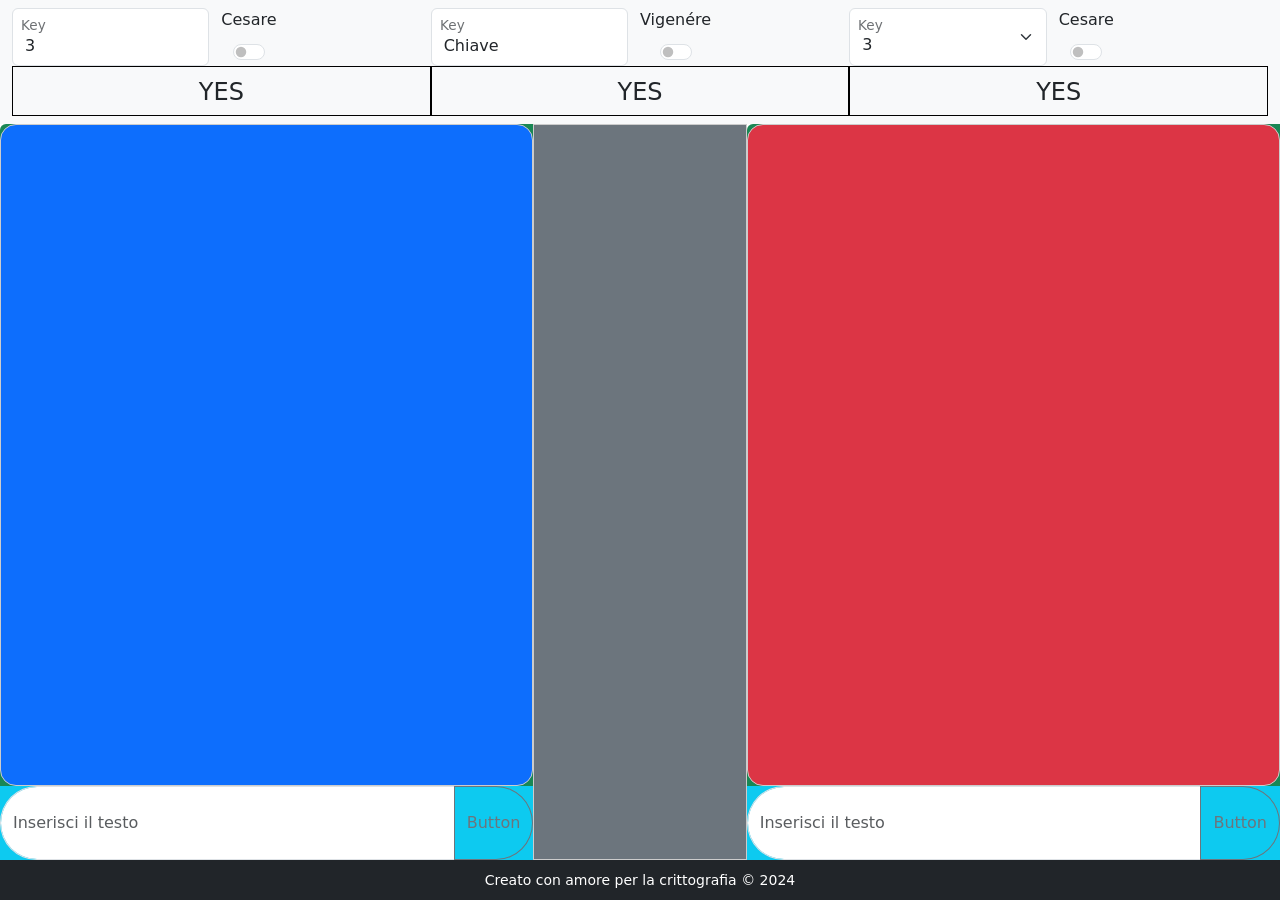
<file: Js/Criptografia/index.html>
<!doctype html>
<html lang="en">

<head>
  <meta charset="UTF-8" />
  <meta name="viewport" content="width=device-width, initial-scale=1.0" />
  <title>Document</title>
  <link rel="stylesheet" href="style.css" />
  <link href="https://cdn.jsdelivr.net/npm/bootstrap@5.0.2/dist/css/bootstrap.min.css" rel="stylesheet"
    integrity="sha384-EVSTQN3/azprG1Anm3QDgpJLIm9Nao0Yz1ztcQTwFspd3yD65VohhpuuCOmLASjC" crossorigin="anonymous" />
</head>

<body class="vh-100 d-flex flex-column">
  <header>
    <nav class="navbar navbar-light bg-light">
      <div class="container-fluid">
        <!-- PARTE DI CRIPTO CESARE -->
        <div class="col-4">
          <div class="row">
            <div class="form-floating col-6">
              <input type="number" class="form-control" id="KeyCesare" placeholder="Key" value="3" />
              <label style="left: 0.5em" for="KeyCesare">Key</label>

            </div>

            <div class="form-check form-switch d-flex flex-column align-items-center text-center col-6 w-auto p-0">
              <label class="form-check-label mb-2" for="flexSwitchCheckDefault">
                Cesare
              </label>
              <input class="form-check-input ms-0" type="checkbox" id="CheckCesare" />
            </div>
          </div>
        </div>

        <!-- PARTE DI Vigenére-->
        <div class="col-4">
          <div class="row">
            <div class="form-floating col-6">
              <input type="text" class="form-control" id="KeyVigenere" placeholder="Chiave" value="Chiave" />
              <label style="left: 0.5em" for="KeyVigenere">Key</label>
            </div>

            <div class="form-check form-switch d-flex flex-column align-items-center text-center col-6 w-auto p-0">
              <label class="form-check-label mb-2" for="CheckVigenere">
                Vigenére
              </label>
              <input class="form-check-input ms-0" type="checkbox" id="CheckVigenere" />
            </div>
          </div>
        </div>

        <!-- PARTE DI Vigenére-->
        <div class="col-4">
          <div class="row">
            <div class="form-floating col-6">
              <select class="form-select" id="floatingSelect" aria-label="Floating label select example">
                <option value="1">1</option>
                <option value="2">2</option>
                <option value="3" selected>3</option>
              </select>
              <label style="left: 0.5em" for="floatingSelect">Key</label>
            </div>

            <div class="form-check form-switch d-flex flex-column align-items-center text-center col-6 w-auto p-0">
              <label class="form-check-label mb-2" for="flexSwitchCheckDefault">
                Cesare
              </label>
              <input class="form-check-input ms-0" type="checkbox" id="flexSwitchCheckDefault" />
            </div>
          </div>
        </div>
      </div>

      <div class="container-fluid">
        <!-- Cesare -->
        <div class="col-4">
          <div class="slot-box" id="AnimazioneCesare">
              <div class="rullo">
                <div class="blocco">Y</div>
              </div>

              <div class="rullo">
                <div class="blocco">E</div>
              </div>

              <div class="rullo">
                <div class="blocco">S</div>
              </div>

            </div>
        </div>
        <!-- Vigenére -->
        <div class="col-4">
          <div class="slot-box" id="AnimazioneVigenere">
              <div class="rullo">
                <div class="blocco">Y</div>
              </div>

              <div class="rullo">
                <div class="blocco">E</div>
              </div>

              <div class="rullo">
                <div class="blocco">S</div>
              </div>

            </div>
        </div>
        <!-- MonoAfabetico -->
        <div class="col-4">
          <div class="slot-box" id="AnimazioneMonoAfabetico">
              <div class="rullo">
                <div class="blocco">Y</div>
              </div>

              <div class="rullo">
                <div class="blocco">E</div>
              </div>

              <div class="rullo">
                <div class="blocco">S</div>
              </div>

            </div>
        </div>


        

        <template>
          <div class="slot">
          </div>
        </template>


    </nav>
  </header>
  <main class="flex-grow-1 d-flex flex-column overflow-hidden">
    <div class="row g-0 h-100">
      <div class="col-5 bg-success rounded-start d-flex flex-column" style="height: 100%">
        <div class="rounded-4 bg-primary" id="Box1" style="height: 90%"></div>

        <div class="bg-info" style="height: 10%">
          <div class="input-group mb-3 h-100">
            <input type="text" class="form-control rounded-pill rounded-end" placeholder="Inserisci il testo"
              aria-label="Text input" id="TextUte-1" />
            <button data-mittente="TextUte-1" class="btn btn-outline-secondary rounded-pill rounded-start" type="button"
              onclick="Cripto(this, 'Box1', 'Box2')">
              Button
            </button>
          </div>
        </div>
      </div>

      <div class="col-2 bg-secondary d-flex align-items-center justify-content-center" id="BoxCripto"></div>

      <div class="col-5 bg-success rounded-start d-flex flex-column" style="height: 100%">
        <div class="rounded-4 bg-danger" id="Box2" style="height: 90%"></div>

        <div class="bg-info" style="height: 10%">
          <div class="input-group mb-3 h-100">
            <input type="text" class="form-control rounded-pill rounded-end" placeholder="Inserisci il testo"
              aria-label="Text input" id="TextUte-2" />
            <button data-mittente="TextUte-2" class="btn btn-outline-secondary rounded-pill rounded-start" type="button"
              onclick="Cripto(this, 'Box2', 'Box1')">
              Button
            </button>
          </div>
        </div>
      </div>
    </div>
  </main>

  <footer class="bg-dark text-white p-2 text-center">
    <small>Creato con amore per la crittografia © 2024</small>
  </footer>
</body>
<script src="index.js"></script>
<script src="https://cdn.jsdelivr.net/npm/bootstrap@5.0.2/dist/js/bootstrap.bundle.min.js"
  integrity="sha384-MrcW6ZMFYlzcLA8Nl+NtUVF0sA7MsXsP1UyJoMp4YLEuNSfAP+JcXn/tWtIaxVXM" crossorigin="anonymous"></script>

</html>
</file>
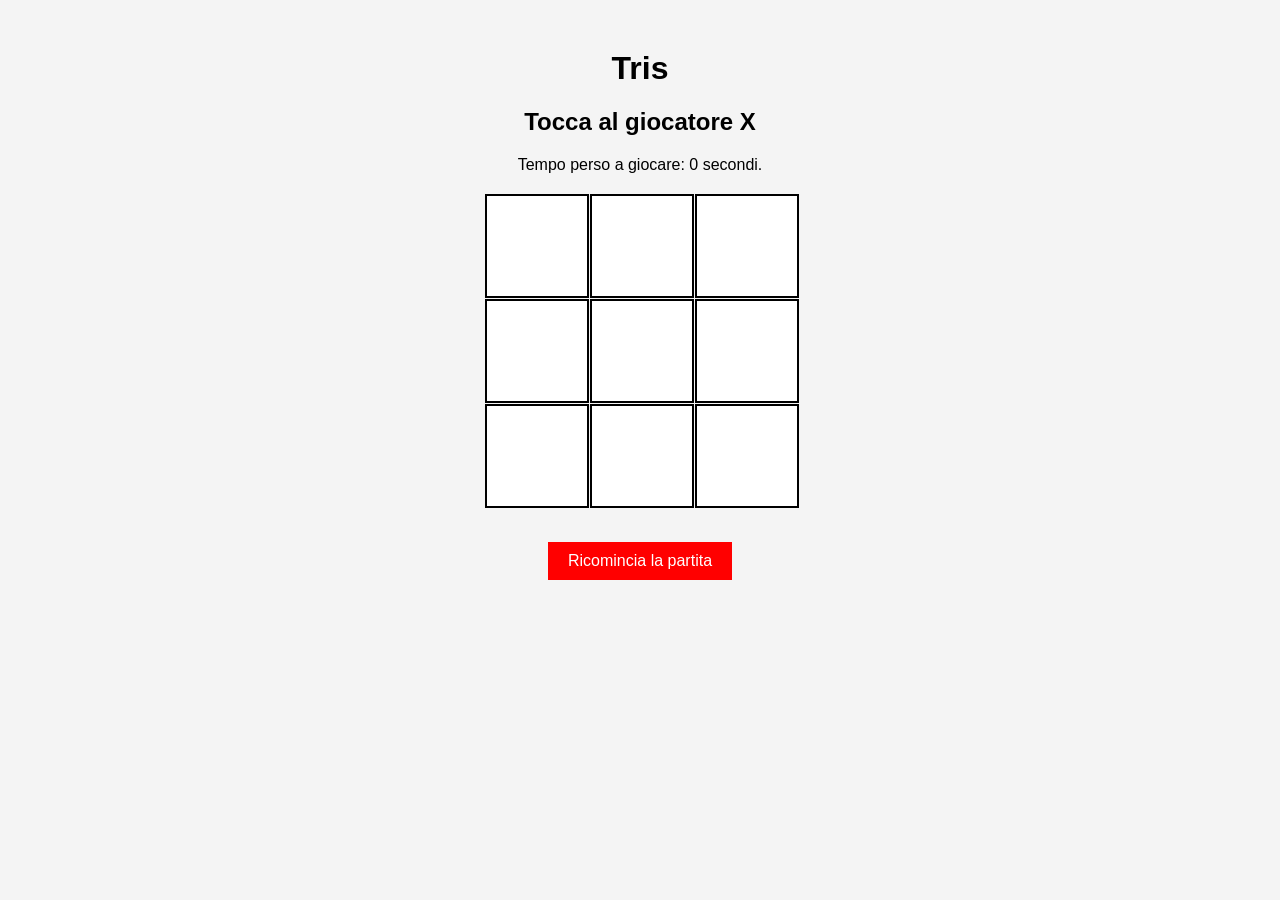
<file: Js/Tris con div/index.html>
<!DOCTYPE html>
<html lang="it">
<head>
    <meta charset="UTF-8">
    <title>Triz</title>
    <link rel="stylesheet" href="style.css">
</head>
<body>

    <h1>Tris</h1>
    
    <h2 id="messaggio">Tocca al giocatore X</h2>

    <p>Tempo perso a giocare: <span id="timer">0</span> secondi.</p>

    <div id="griglia">
        <div class="cella" onclick="faiMossa(0)"></div>
        <div class="cella" onclick="faiMossa(1)"></div>
        <div class="cella" onclick="faiMossa(2)"></div>
        <div class="cella" onclick="faiMossa(3)"></div>
        <div class="cella" onclick="faiMossa(4)"></div>
        <div class="cella" onclick="faiMossa(5)"></div>
        <div class="cella" onclick="faiMossa(6)"></div>
        <div class="cella" onclick="faiMossa(7)"></div>
        <div class="cella" onclick="faiMossa(8)"></div>
    </div>

    <br>
    <button id="bottoneReset">Ricomincia la partita</button>

    <script src="script.js"></script>
</body>
</html>
</file>
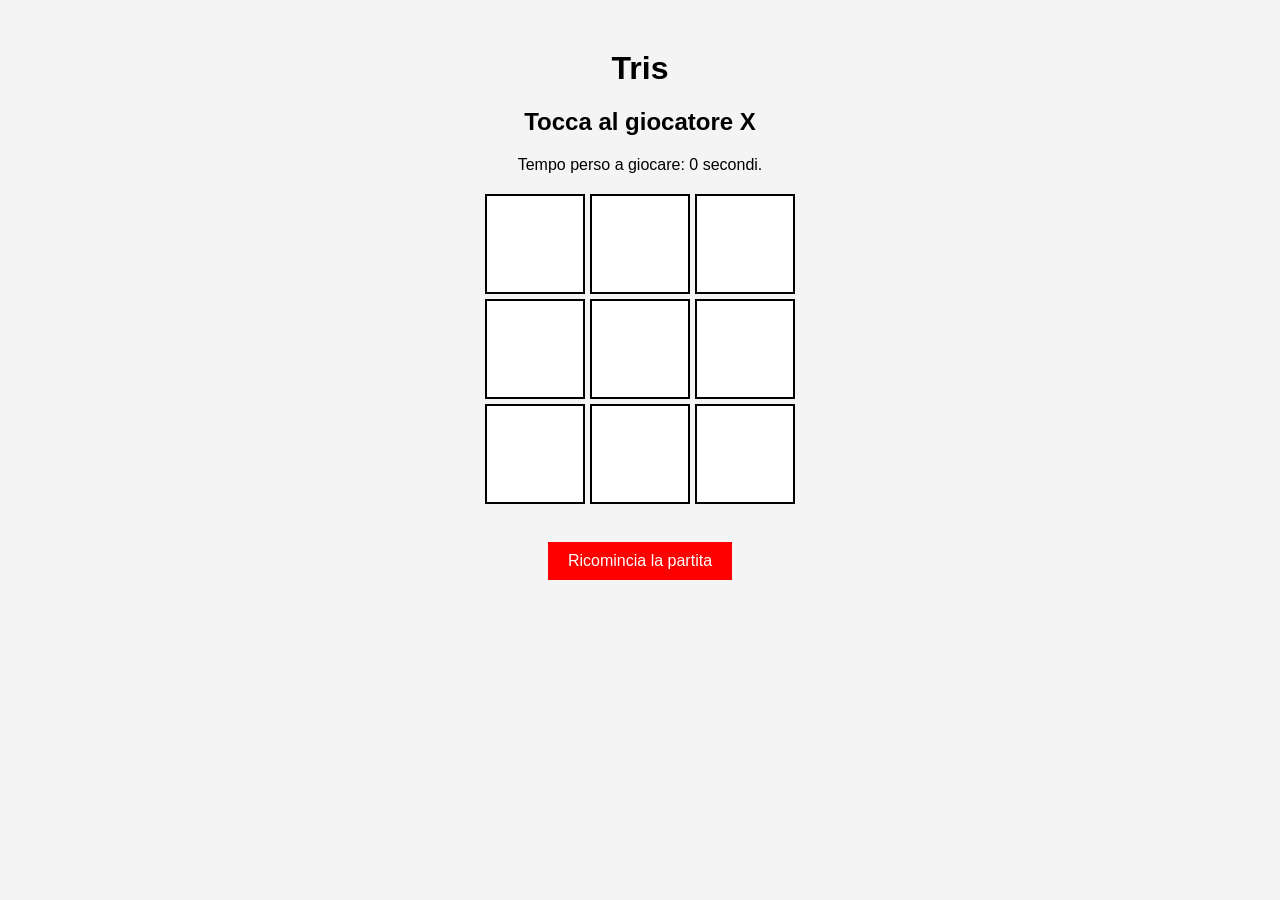
<file: Js/Tris/index.html>
<!DOCTYPE html>
<html lang="it">
<head>
    <meta charset="UTF-8">
    <title>Triz</title>
    <link rel="stylesheet" href="style.css">
</head>
<body>

    <h1>Tris</h1>
    
    <h2 id="messaggio">Tocca al giocatore X</h2>

    <p>Tempo perso a giocare: <span id="timer">0</span> secondi.</p>

    <div id="griglia">
        <button class="cella" onclick="faiMossa(0)"></button>
        <button class="cella" onclick="faiMossa(1)"></button>
        <button class="cella" onclick="faiMossa(2)"></button>
        <button class="cella" onclick="faiMossa(3)"></button>
        <button class="cella" onclick="faiMossa(4)"></button>
        <button class="cella" onclick="faiMossa(5)"></button>
        <button class="cella" onclick="faiMossa(6)"></button>
        <button class="cella" onclick="faiMossa(7)"></button>
        <button class="cella" onclick="faiMossa(8)"></button>
    </div>

    <br>
    <button id="bottoneReset">Ricomincia la partita</button>

    <script src="script.js"></script>
</body>
</html>
</file>
<file: Js/Criptografia/style.css>
/* Forza l'intera pagina a occupare il 100% dell'altezza dello schermo */
html,
body {
  height: 100%;
  margin: 0;
}

/* Definiamo l'altezza vh-100 per il contenitore principale */
body {
  display: flex;
  flex-direction: column;
}
#Box1,
#Box2,
#BoxCripto {
  flex: 1; /* Ogni box occupa lo stesso spazio */
  padding: 20px;
  box-sizing: border-box;
  border: 1px solid #ccc; /* Aggiunge un bordo per distinguere i box */
  overflow-y: scroll; /* Aggiunge una barra di scorrimento verticale se il contenuto è troppo lungo */
}

.slot-box {
  height: 50px;
  border: 1px solid #000;
  overflow: hidden;
  position: relative;
  text-align: center;
  justify-content: center;
  display: flex;
  overflow-x: scroll;
}

.rullo {
  /* Transizione fluida */
  width: fit-content;
}
.blocco {
  width: fit-content;
  height: 50px;
  line-height: 50px;
  font-size: 24px;
  margin: 0;
  justify-content: center;
}
</file>
<file: Js/Tris con div/style.css>
body {
    font-family: Arial, sans-serif;
    text-align: center;
    background-color: #f4f4f4;
    margin-top: 50px;
}

#griglia {
    display: grid;
    grid-template-columns: repeat(3, 100px);
    grid-template-rows: repeat(3, 100px);
    grid-gap: 5px;
    justify-content: center;
    margin: 20px auto;
}

.cella {
    width: 100px;
    height: 100px;
    font-size: 60px;
    font-weight: bold;
    cursor: pointer;
    background-color: white;
    border: 2px solid black;
    text-align: center;
    line-height: 100px;
}

#bottoneReset {
    padding: 10px 20px;
    font-size: 16px;
    background-color: red;
    color: white;
    border: none;
    cursor: pointer;
}
</file>
<file: Js/Tris/style.css>
body {
    font-family: Arial, sans-serif;
    text-align: center;
    background-color: #f4f4f4;
    margin-top: 50px;
}

#griglia {
    display: grid;
    grid-template-columns: repeat(3, 100px);
    grid-gap: 5px;
    justify-content: center;
    margin: 20px auto;
}

.cella {
    width: 100px;
    height: 100px;
    font-size: 40px;
    font-weight: bold;
    cursor: pointer;
    background-color: white;
    border: 2px solid black;
}

#bottoneReset {
    padding: 10px 20px;
    font-size: 16px;
    background-color: red;
    color: white;
    border: none;
    cursor: pointer;
}
</file>
